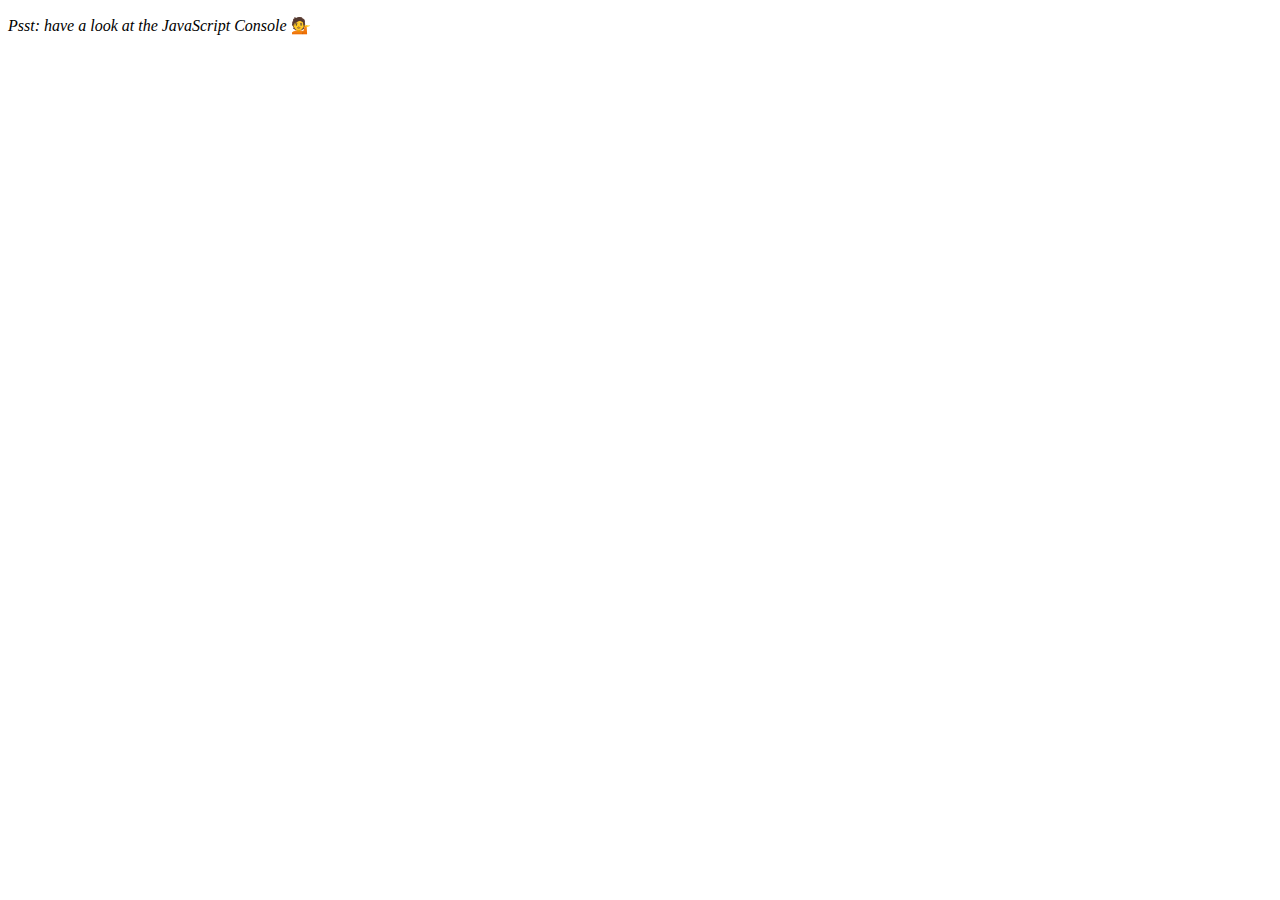
<file: Array Cardio Day 1/index.html>
<!DOCTYPE html>
<html lang="en">
<head>
  <meta charset="UTF-8">
  <title>Array Cardio 💪</title>
</head>
<body>
  <p><em>Psst: have a look at the JavaScript Console</em> 💁</p>
  <script>
    // Get your shorts on - this is an array workout!
    // ## Array Cardio Day 1

    // Some data we can work with

    const inventors = [
      { first: 'Albert', last: 'Einstein', year: 1879, passed: 1955 },
      { first: 'Isaac', last: 'Newton', year: 1643, passed: 1727 },
      { first: 'Galileo', last: 'Galilei', year: 1564, passed: 1642 },
      { first: 'Marie', last: 'Curie', year: 1867, passed: 1934 },
      { first: 'Johannes', last: 'Kepler', year: 1571, passed: 1630 },
      { first: 'Nicolaus', last: 'Copernicus', year: 1473, passed: 1543 },
      { first: 'Max', last: 'Planck', year: 1858, passed: 1947 },
      { first: 'Katherine', last: 'Blodgett', year: 1898, passed: 1979 },
      { first: 'Ada', last: 'Lovelace', year: 1815, passed: 1852 },
      { first: 'Sarah E.', last: 'Goode', year: 1855, passed: 1905 },
      { first: 'Lise', last: 'Meitner', year: 1878, passed: 1968 },
      { first: 'Hanna', last: 'Hammarström', year: 1829, passed: 1909 }
    ];

    const people = ['Beck, Glenn', 'Becker, Carl', 'Beckett, Samuel', 
    'Beddoes, Mick', 'Beecher, Henry', 'Beethoven, Ludwig', 'Begin, Menachem',
     'Belloc, Hilaire', 'Bellow, Saul', 'Benchley, Robert', 'Benenson, Peter', 
     'Ben-Gurion, David', 'Benjamin, Walter', 'Benn, Tony', 'Bennington, Chester', 
     'Benson, Leana', 'Bent, Silas', 'Bentsen, Lloyd', 'Berger, Ric', 'Bergman, Ingmar', 
     'Berio, Luciano', 'Berle, Milton', 'Berlin, Irving', 'Berne, Eric', 'Bernhard, Sandra', 
     'Berra, Yogi', 'Berry, Halle', 'Berry, Wendell', 'Bethea, Erin', 'Bevan, Aneurin', 
     'Bevel, Ken', 'Biden, Joseph', 'Bierce, Ambrose', 'Biko, Steve', 'Billings, Josh', 
     'Biondo, Frank', 'Birrell, Augustine', 'Black, Elk', 'Blair, Robert', 'Blair, Tony', 
     'Blake, William'];

    // Array.prototype.filter()
    // 1. Filter the list of inventors for those who were born in the 1500's
    const fifteen = inventors.filter(inventor => (inventor.year >= 1500 && inventor.year 
    < 1600))
    console.table(fifteen);

    
    // Array.prototype.map()
    // 2. Give us an array of the inventors first and last names
    const fullNames = inventors.map(inventor => inventor.first + ' ' + inventor.last)
    console.table(fullNames)
    
    
    // Array.prototype.sort()
    // 3. Sort the inventors by birthdate, oldest to youngest
    //const ordered = inventors.sort(function(a, b) {
    //    if(a.year > b.year){
    //        return 1;
    //    } else {
    //        return -1;
    //    }
    //})
     const ordered = inventors.sort((a,b) => a.year > b.year ? 1 : -1);

  console.table(ordered);


    // Array.prototype.reduce()
    // 4. How many years did all the inventors live all together?
    const totalYears = inventors.reduce((total, inventor) => {
        return total + (inventor.passed - inventor.year)
    }, 0);

    console.log(totalYears);

   
    // 5. Sort the inventors by years lived
    const oldest = inventors.sort(function(a,b) {
        const lastGuy = a.passed - a.year;
        const nextGuy = b.passed - b.year;
        return lastGuy > nextGuy ? -1 : 1;
    });
    console.table(oldest);
    
    
    // 6. create a list of Boulevards in Paris that contain 'de' anywhere in the name
    // https://en.wikipedia.org/wiki/Category:Boulevards_in_Paris
    //const category = document.querySelector('.mw-category');
    //const links = Array.from(category.querySelectorAll('a'));
    //const de = links
    //            .map(link => link.textContent)
    //            .filter(streetName => streetName.includes('de'));


    
    // 7. sort Exercise
    // Sort the people alphabetically by last name
    const alpha = people.sort((lastOne, nextOne) => {
        const [aLast, aFirst] = lastOne.split(', ');
        const [bLast, bFirst] = lastOne.split(', ');
        return aLast > bLast ? -1 : 1;
    });
    console.table(alpha)
    

    // 8. Reduce Exercise
    // Sum up the instances of each of these
    const data = ['car', 'car', 'truck', 'truck', 'bike', 'walk', 
    'car', 'van', 'bike', 'walk', 'car', 'van', 'car', 'truck' ];

    const transportation = data.reduce(function(obj, item) {
      if (!obj[item]) {
        obj[item] = 0;
      }
      obj[item]++;
      return obj;
    }, {});

    console.log(transportation);

  </script>
</body>
</html>
</file>
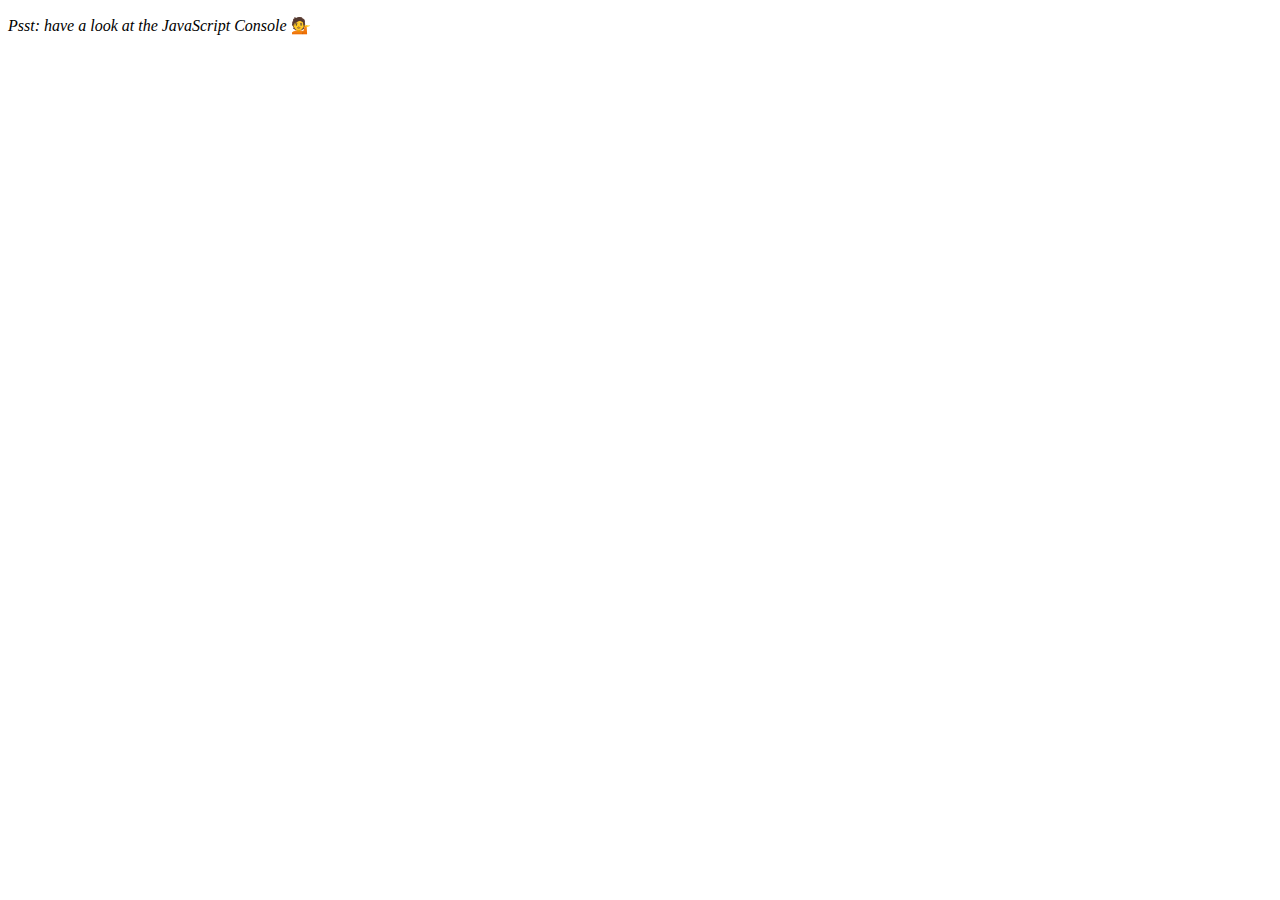
<file: array-cardio day 2/index.html>
<!DOCTYPE html>
<html lang="en">
<head>
  <meta charset="UTF-8">
  <title>Array Cardio 💪💪</title>
</head>
<body>
  <p><em>Psst: have a look at the JavaScript Console</em> 💁</p>
  <script>
    // ## Array Cardio Day 2

    const people = [
      { name: 'Wes', year: 1988 },
      { name: 'Kait', year: 1986 },
      { name: 'Irv', year: 1970 },
      { name: 'Lux', year: 2015 }
    ];

    const comments = [
      { text: 'Love this!', id: 523423 },
      { text: 'Super good', id: 823423 },
      { text: 'You are the best', id: 2039842 },
      { text: 'Ramen is my fav food ever', id: 123523 },
      { text: 'Nice Nice Nice!', id: 542328 }
    ];

    // Some and Every Checks
    // Array.prototype.some() // is at least one person 19 or older?
    
    // const isAdult = people.some(function(person){
    //     const currentYear = (new Date()).getFullYear();
    //     if(currentYear - person.year >= 19){
    //         return true;
    //     }
    // });

    // const isAdult = people.some(person => {
    //     const currentYear = (new Date()).getFullYear();
    //     return currentYear - person.year >= 19;
    // });

    const isAdult = people.some(person => ((new Date()).
    getFullYear()) - person.year >= 19);

    console.log({isAdult});
    
    // Array.prototype.every() // is everyone 19 or older?

    const allAdults = people.every(person => ((new Date()).
    getFullYear()) - person.year >= 19);

    console.log({allAdults})
    
    // Array.prototype.find()
    // Find is like filter, but instead returns just the one you are looking for
    // find the comment with the ID of 823423


    // const comment = comments.find(function(comment) {
    //     if(comment.id === 823423) {
    //         return true;
    //     }
    // })

    const comment = comments.find( comment => (comment.id === 823423));
    console.log(comment)


    // Array.prototype.findIndex()
    // Find the comment with this ID
    // delete the comment with the ID of 823423

    const index = comments.findIndex(comment => comment.id === 823423)
    console.log(index);

    // comments.splice(index, 1);

    const newComments = [
        ...comments.slice(0, index),
        ...comments.slice(index +1)
    ];

  </script>
</body>
</html>
</file>
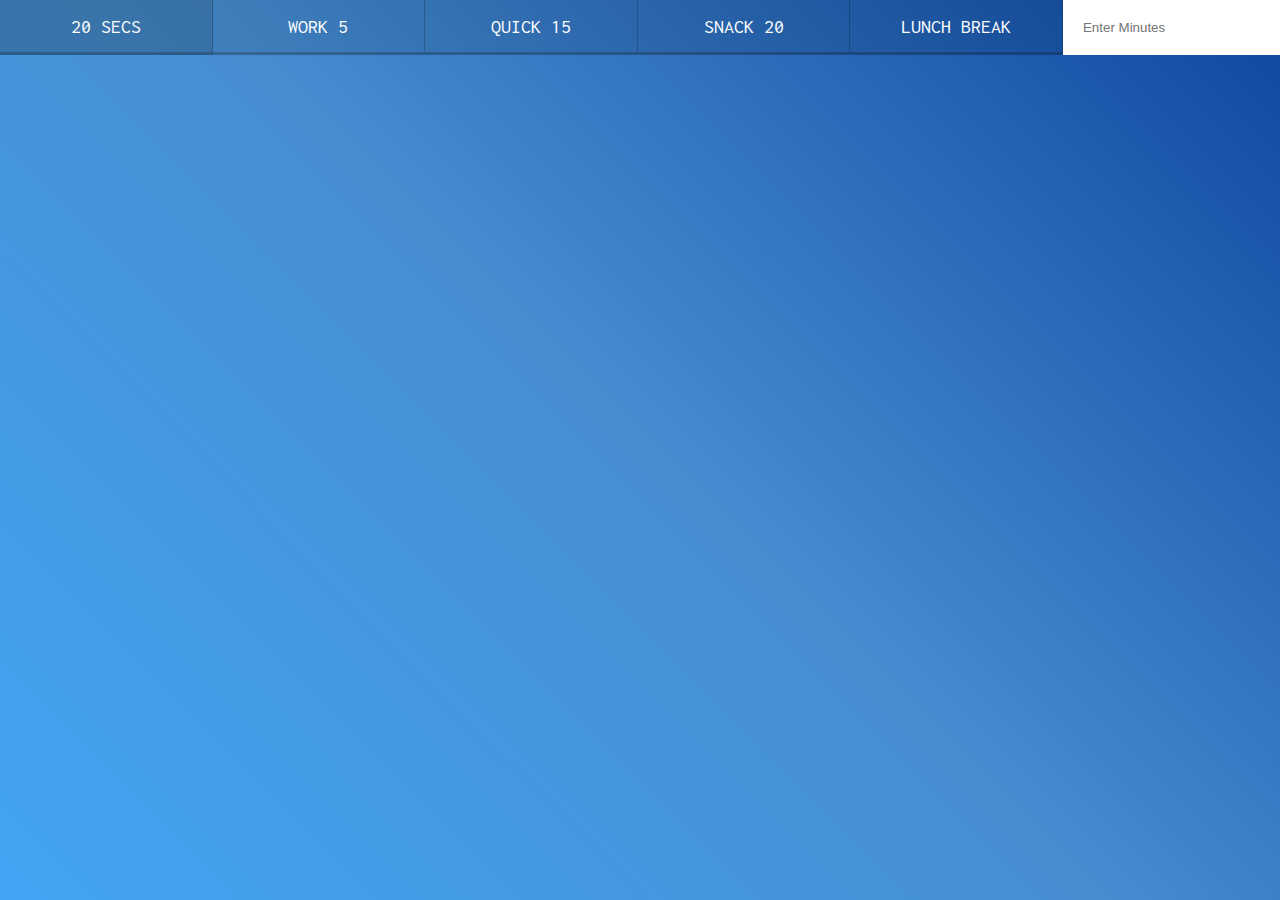
<file: Countdown-Clock/index.html>
<!DOCTYPE html>
<html lang="en">
<head>
  <meta charset="UTF-8">
  <title>Countdown Timer</title>
  <link href='https://fonts.googleapis.com/css?family=Inconsolata' rel='stylesheet' type='text/css'>
  <link rel="stylesheet" href="style.css">
</head>
<body>
  <div class="timer">
    <div class="timer__controls">
      <button data-time="20" class="timer__button">20 Secs</button>
      <button data-time="300" class="timer__button">Work 5</button>
      <button data-time="900" class="timer__button">Quick 15</button>
      <button data-time="1200" class="timer__button">Snack 20</button>
      <button data-time="3600" class="timer__button">Lunch Break</button>
      <form name="customForm" id="custom">
        <input type="text" name="minutes" placeholder="Enter Minutes">
      </form>
    </div>
    <div class="display">
      <h1 class="display__time-left"></h1>
      <p class="display__end-time"></p>
    </div>
  </div>

  <script src="scripts.js"></script>
</body>
</html>
</file>
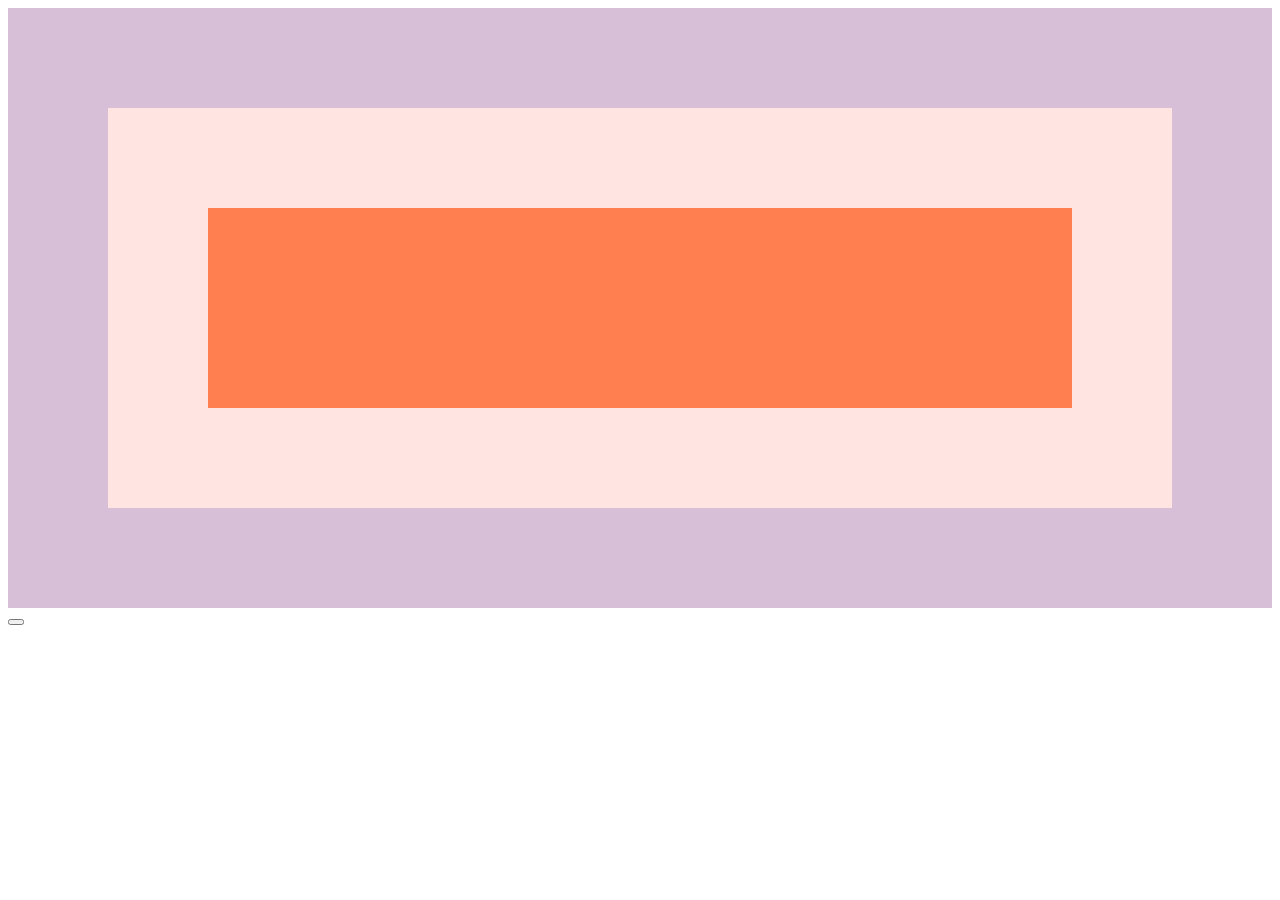
<file: Event Capture, Propagation, Bubbling and Once/index.html>
<!DOCTYPE html>
<html lang="en">
<head>
  <meta charset="UTF-8">
  <title>Understanding JavaScript's Capture</title>
</head>
<body class="bod">

  <div class="one">
    <div class="two">
      <div class="three">
      </div>
    </div>
  </div>

<style>
  html {
    box-sizing: border-box;
  }
  
  *, *:before, *:after { 
    box-sizing: inherit; 
  }

  div {
    width: 100%;
    padding: 100px;
  }

  .one {
    background: thistle;
  }

  .two {
    background: mistyrose;
  }

  .three {
    background: coral;
  }
</style>

<button></button>
<script>
  const divs = document.querySelectorAll('div');
  const button = document.querySelector('button');

  function logText(e) {
    console.log(this.classList.value);
    // e.stopPropagation(); // stop bubbling!
    // console.log(this);
  }

  divs.forEach(div => div.addEventListener('click', logText, {
    capture: false,
    once: true
  }));

  button.addEventListener('click', () => {
    console.log('Click!!!');
  }, {
    once: true
  });

</script>
</body>
</html>
</file>
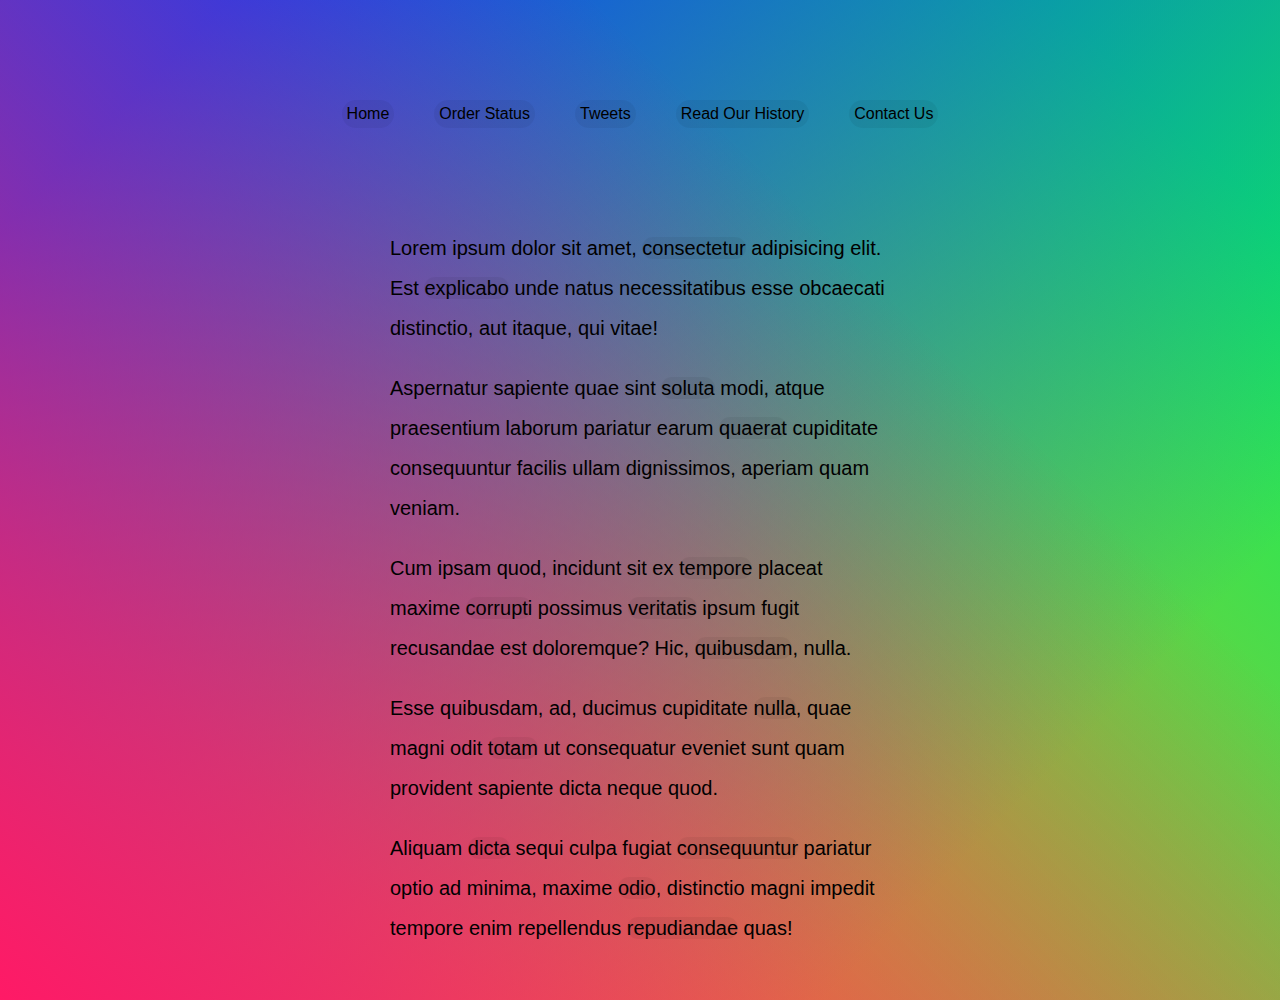
<file: Follow Along Link Highlighter/index.html>
<!DOCTYPE html>
<html lang="en">
<head>
  <meta charset="UTF-8">
  <title>👀👀👀Follow Along Nav</title>
  <link rel="stylesheet" href="style.css">
</head>
<body>

    <nav>
      <ul class="menu">
        <li><a href="">Home</a></li>
        <li><a href="">Order Status</a></li>
        <li><a href="">Tweets</a></li>
        <li><a href="">Read Our History</a></li>
        <li><a href="">Contact Us</a></li>
      </ul>
    </nav>

    <div class="wrapper">
      <p>Lorem ipsum dolor sit amet, <a href="">consectetur</a> adipisicing elit. Est <a href="">explicabo</a> unde natus necessitatibus esse obcaecati distinctio, aut itaque, qui vitae!</p>
      <p>Aspernatur sapiente quae sint <a href="">soluta</a> modi, atque praesentium laborum pariatur earum <a href="">quaerat</a> cupiditate consequuntur facilis ullam dignissimos, aperiam quam veniam.</p>
      <p>Cum ipsam quod, incidunt sit ex <a href="">tempore</a> placeat maxime <a href="">corrupti</a> possimus <a href="">veritatis</a> ipsum fugit recusandae est doloremque? Hic, <a href="">quibusdam</a>, nulla.</p>
      <p>Esse quibusdam, ad, ducimus cupiditate <a href="">nulla</a>, quae magni odit <a href="">totam</a> ut consequatur eveniet sunt quam provident sapiente dicta neque quod.</p>
      <p>Aliquam <a href="">dicta</a> sequi culpa fugiat <a href="">consequuntur</a> pariatur optio ad minima, maxime <a href="">odio</a>, distinctio magni impedit tempore enim repellendus <a href="">repudiandae</a> quas!</p>
    </div>

<script>
  const triggers = document.querySelectorAll('a');
  const highlight = document.createElement('span');
  highlight.classList.add('highlight');
  document.body.appendChild(highlight);

  function highlightLink() {
    const linkCoords = this.getBoundingClientRect();
    console.log(linkCoords);
    const coords = {
      width: linkCoords.width,
      height: linkCoords.height,
      top: linkCoords.top + window.scrollY,
      left: linkCoords.left + window.scrollX
    };

    highlight.style.width = `${coords.width}px`;
    highlight.style.height = `${coords.height}px`;
    highlight.style.transform = `translate(${coords.left}px, ${coords.top}px)`;

  }

  triggers.forEach(a => a.addEventListener('mouseenter', highlightLink));

</script>
</body>
</html>
</file>
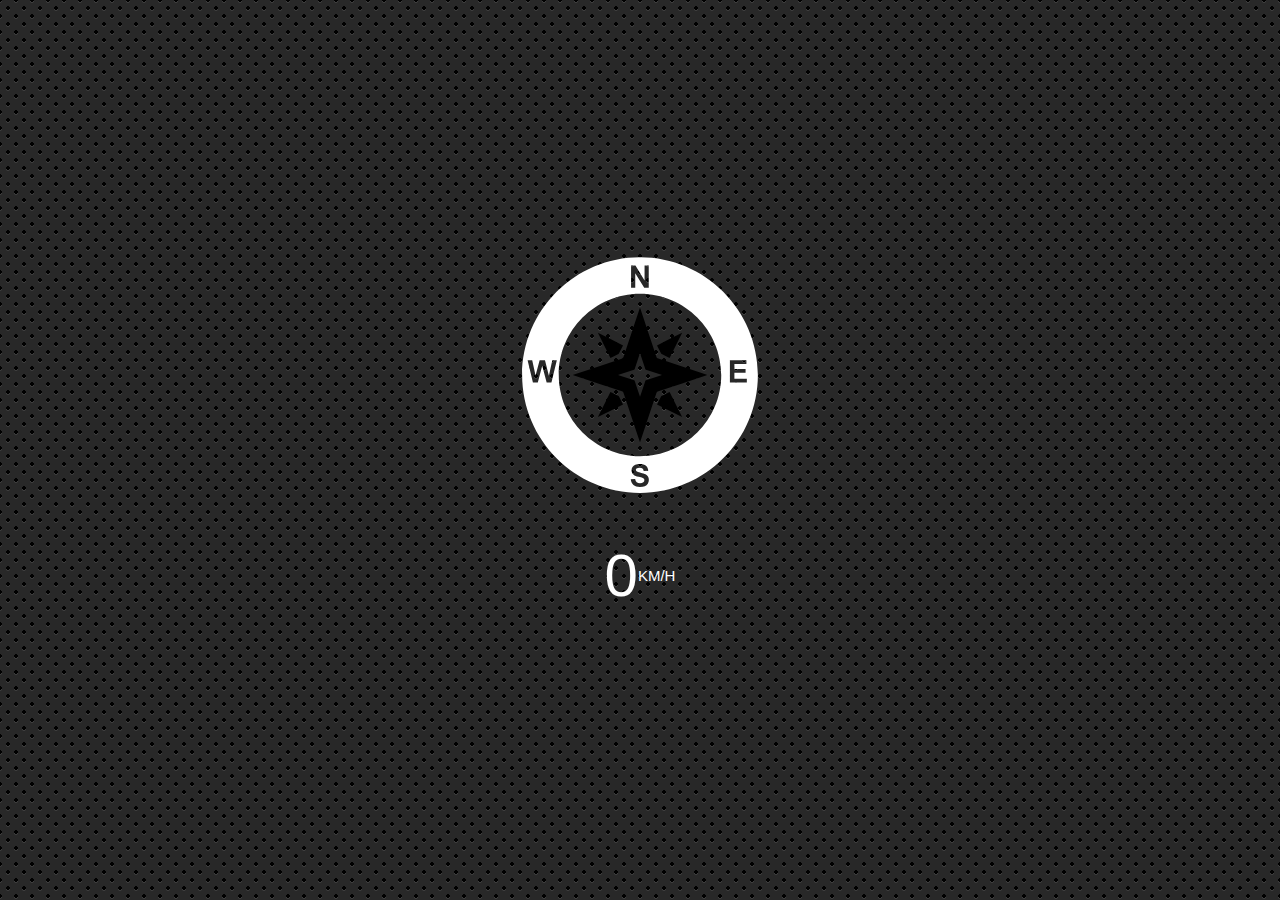
<file: Geolocation based Speedometer and Compass/index.html>
<!DOCTYPE html>
<html lang="en">
<head>
  <meta charset="UTF-8">
  <title>Document</title>
  <meta name="viewport" content="width=device-width">
</head>
<body>
  <svg class="arrow" xmlns="http://www.w3.org/2000/svg" xmlns:xlink="http://www.w3.org/1999/xlink" version="1.1" x="0px" y="0px" viewBox="0 0 64 64" enable-background="new 0 0 64 64" xml:space="preserve"><g><path fill="#ffffff" d="M32,1.824C15.361,1.824,1.825,15.361,1.825,32c0,16.639,13.537,30.176,30.175,30.176   S62.175,48.639,62.175,32C62.175,15.361,48.639,1.824,32,1.824z M29.715,3.988h1.12l2.333,3.807V3.988h1.069v5.701h-1.155   l-2.298-3.718v3.718h-1.069V3.988z M9.323,33.917H8.102l-1.136-4.262l-1.132,4.262H4.587l-1.361-5.701h1.178l0.859,3.916   l1.042-3.916h1.369l0.999,3.982l0.875-3.982h1.159L9.323,33.917z M33.995,59.828c-0.181,0.285-0.438,0.497-0.77,0.636   c-0.332,0.139-0.745,0.208-1.241,0.208c-0.721,0-1.274-0.167-1.661-0.5c-0.386-0.333-0.617-0.819-0.692-1.456l1.12-0.109   c0.067,0.376,0.204,0.652,0.41,0.828c0.206,0.176,0.484,0.264,0.834,0.264c0.371,0,0.65-0.078,0.838-0.235   c0.188-0.157,0.282-0.34,0.282-0.55c0-0.135-0.04-0.25-0.119-0.344c-0.079-0.095-0.217-0.177-0.414-0.247   c-0.135-0.047-0.442-0.13-0.922-0.249c-0.617-0.153-1.05-0.341-1.299-0.564c-0.35-0.314-0.525-0.696-0.525-1.147   c0-0.29,0.082-0.562,0.247-0.815c0.165-0.253,0.402-0.445,0.712-0.577c0.31-0.132,0.684-0.198,1.122-0.198   c0.716,0,1.254,0.157,1.616,0.471c0.362,0.314,0.552,0.733,0.57,1.256l-1.151,0.051c-0.049-0.293-0.155-0.504-0.317-0.632   c-0.162-0.128-0.405-0.193-0.729-0.193c-0.334,0-0.596,0.069-0.786,0.206c-0.122,0.088-0.183,0.206-0.183,0.354   c0,0.135,0.057,0.25,0.171,0.346c0.145,0.122,0.498,0.249,1.058,0.381c0.56,0.132,0.974,0.269,1.243,0.41   c0.268,0.141,0.478,0.334,0.63,0.58c0.152,0.245,0.227,0.548,0.227,0.908C34.267,59.237,34.176,59.543,33.995,59.828z M32,52.795   c-11.466,0-20.795-9.329-20.795-20.795c0-11.466,9.329-20.795,20.795-20.795S52.795,20.534,52.795,32   C52.795,43.466,43.466,52.795,32,52.795z M55.014,33.917v-5.701h4.227v0.965h-3.076v1.264h2.862v0.96h-2.862v1.552h3.185v0.961   H55.014z"/><g><path fill="#000000" d="M48.904,31.863c-4.074-1.358-8.148-2.717-12.226-4.066c-0.265-0.087-0.399-0.223-0.486-0.486    c-1.349-4.077-2.708-8.151-4.066-12.226c-0.029-0.087-0.074-0.169-0.132-0.3c-0.054,0.152-0.09,0.245-0.122,0.34    c-1.352,4.053-2.707,8.104-4.048,12.161c-0.096,0.292-0.246,0.428-0.532,0.522c-4.056,1.342-8.108,2.696-12.16,4.049    c-0.097,0.032-0.189,0.074-0.344,0.137c0.172,0.06,0.267,0.093,0.362,0.125c4.074,1.358,8.148,2.717,12.224,4.072    c0.204,0.068,0.337,0.158,0.412,0.386c1.243,3.757,2.498,7.511,3.75,11.265c0.144,0.432,0.291,0.862,0.463,1.373    c0.068-0.185,0.108-0.285,0.142-0.386c1.349-4.042,2.701-8.083,4.04-12.128c0.094-0.284,0.231-0.438,0.523-0.534    c4.056-1.341,8.108-2.696,12.161-4.048c0.099-0.033,0.195-0.076,0.347-0.137C49.067,31.925,48.987,31.891,48.904,31.863z     M37.475,32.038c-1.316,0.439-2.631,0.879-3.947,1.314c-0.095,0.031-0.139,0.081-0.17,0.173c-0.434,1.313-0.873,2.625-1.311,3.937    c-0.012,0.033-0.024,0.066-0.046,0.126c-0.056-0.166-0.104-0.306-0.15-0.446c-0.407-1.219-0.814-2.437-1.218-3.657    c-0.025-0.074-0.068-0.104-0.134-0.125c-1.323-0.44-2.646-0.881-3.968-1.322c-0.031-0.01-0.062-0.022-0.118-0.041    c0.05-0.02,0.081-0.034,0.112-0.045c1.315-0.439,2.631-0.879,3.947-1.314c0.093-0.03,0.142-0.075,0.173-0.17    c0.435-1.316,0.875-2.632,1.314-3.947c0.01-0.031,0.022-0.062,0.039-0.11c0.019,0.042,0.033,0.069,0.043,0.097    c0.441,1.323,0.882,2.645,1.321,3.969c0.028,0.085,0.072,0.129,0.158,0.158c1.324,0.438,2.646,0.879,3.969,1.32    c0.027,0.009,0.053,0.02,0.1,0.038C37.538,32.013,37.507,32.027,37.475,32.038z"/><path fill="#000000" d="M24.436,27.633c-1.069-2.137-2.119-4.237-3.216-6.43c2.189,1.094,4.292,2.145,6.433,3.216    c-0.359,0.713-0.706,1.404-1.057,2.091c-0.023,0.045-0.078,0.082-0.127,0.106C25.807,26.949,25.143,27.28,24.436,27.633z"/><path fill="#000000" d="M39.573,27.632c-0.696-0.348-1.351-0.673-2.002-1.005c-0.076-0.038-0.155-0.104-0.193-0.177    c-0.338-0.661-0.666-1.326-1.019-2.033c2.121-1.061,4.228-2.115,6.43-3.217C41.69,23.399,40.635,25.509,39.573,27.632z"/><path fill="#000000" d="M24.436,36.339c0.712,0.357,1.394,0.698,2.074,1.043c0.046,0.024,0.088,0.073,0.113,0.121    c0.339,0.671,0.674,1.345,1.028,2.051c-2.126,1.063-4.232,2.117-6.43,3.216C22.317,40.577,23.37,38.472,24.436,36.339z"/><path fill="#000000" d="M36.358,39.555c0.354-0.707,0.688-1.38,1.028-2.05c0.028-0.056,0.084-0.111,0.14-0.139    c0.67-0.339,1.343-0.674,2.047-1.026c1.066,2.131,2.118,4.235,3.215,6.43C40.601,41.676,38.503,40.628,36.358,39.555z"/></g></g></svg>


  <h1 class="speed">
    <span class="speed-value">0</span>
    <span class="units">KM/H</span>
  </h1>

  <style>
    html {
      font-size: 100px;
    }
    
    body {
      margin: 0;
      font-family: sans-serif;
      min-height: 100vh;
      display: flex;
      justify-content: center;
      align-items: center;
      flex-direction: column;
      background:
        radial-gradient(black 15%, transparent 16%) 0 0,
        radial-gradient(black 15%, transparent 16%) 8px 8px,
        radial-gradient(rgba(255,255,255,.1) 15%, transparent 20%) 0 1px,
        radial-gradient(rgba(255,255,255,.1) 15%, transparent 20%) 8px 9px;
      background-color: #282828;
      background-size: 16px 16px;
      background-attachment: fixed;
    }

    .arrow {
      width: 250px;
      overflow: hidden;
      transition: all 0.2s;
      transform: rotate(0deg);
      display: inline-block;
    }

    h1 {
      color: white;
      font-weight: 100;
      font-size: 60px;
      display: flex;
      align-items: center;
    }

    .units {
      font-size: 15px;
    }
    /*Compass: https://thenounproject.com/search/?q=compass&i=592352*/
  </style>
  <script>
    const arrow = document.querySelector('.arrow');
    const speed = document.querySelector('.speed-value');

    navigator.geolocation.watchPosition((data) => {
      console.log(data);
      speed.textContent = data.coords.speed;
      arrow.style.transform = `rotate(${data.coords.heading}deg)`;
    }, (err) => {
      console.error(err);
    });
  </script>
</body>
</html>
</file>
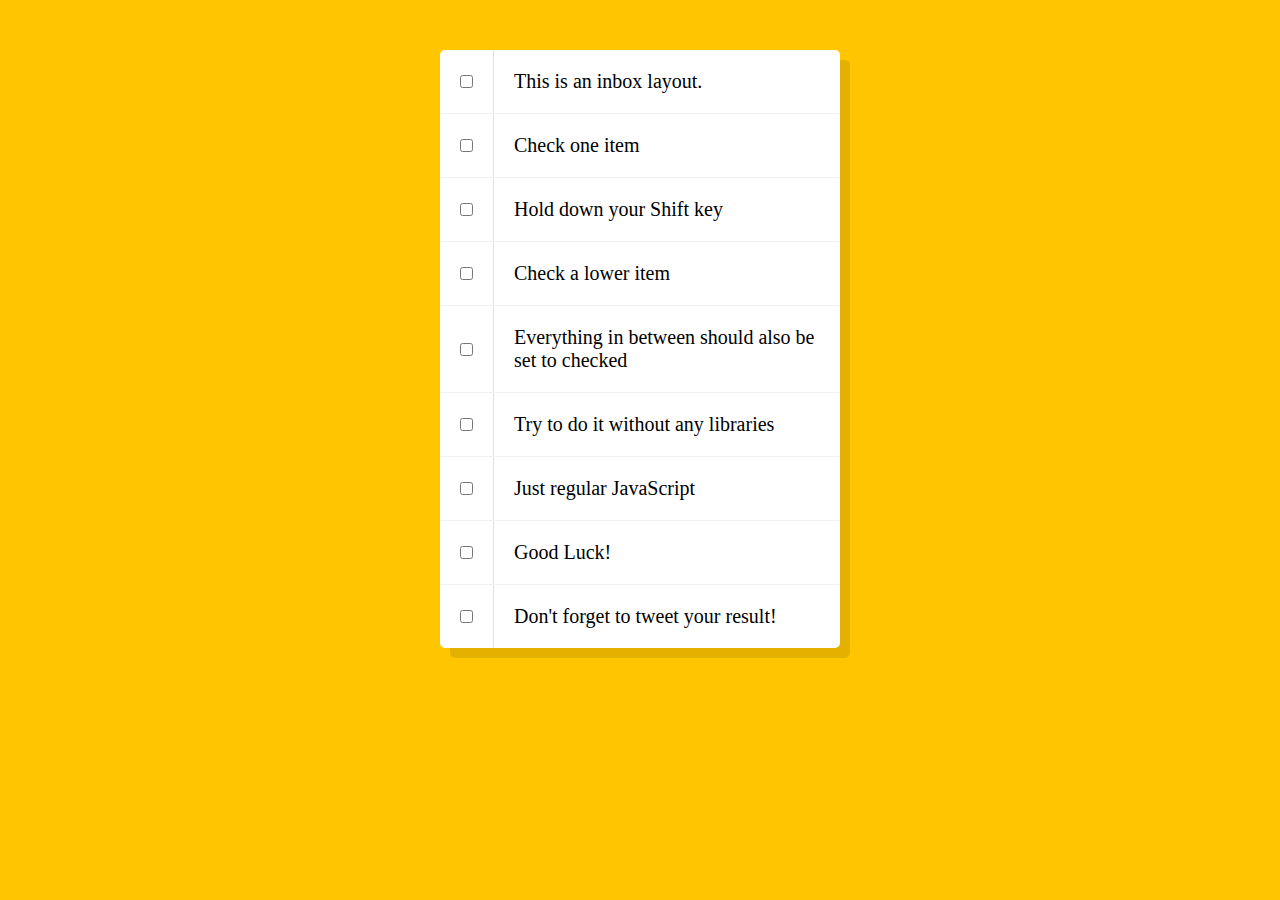
<file: Hold Shift to Check Multiple Checkboxes/index.html>
<!DOCTYPE html>
<html lang="en">
<head>
  <meta charset="UTF-8">
  <title>Hold Shift to Check Multiple Checkboxes</title>
  <link rel="stylesheet" href="main.css">
</head>
<body>
    <!--
   The following is a common layout you would see in an email client.

   When a user clicks a checkbox, holds Shift, and then clicks another checkbox a few rows down, all the checkboxes inbetween those two checkboxes should be checked.

  -->
  <div class="inbox">
    <div class="item">
      <input type="checkbox">
      <p>This is an inbox layout.</p>
    </div>
    <div class="item">
      <input type="checkbox">
      <p>Check one item</p>
    </div>
    <div class="item">
      <input type="checkbox">
      <p>Hold down your Shift key</p>
    </div>
    <div class="item">
      <input type="checkbox">
      <p>Check a lower item</p>
    </div>
    <div class="item">
      <input type="checkbox">
      <p>Everything in between should also be set to checked</p>
    </div>
    <div class="item">
      <input type="checkbox">
      <p>Try to do it without any libraries</p>
    </div>
    <div class="item">
      <input type="checkbox">
      <p>Just regular JavaScript</p>
    </div>
    <div class="item">
      <input type="checkbox">
      <p>Good Luck!</p>
    </div>
    <div class="item">
      <input type="checkbox">
      <p>Don't forget to tweet your result!</p>
    </div>
  </div>

    <script>
        const checkboxes = document.querySelectorAll('.inbox input[type="checkbox"]');

let lastChecked;

function handleCheck(e) {
  // Check if they had the shift key down
  // AND check that they are checking it
  let inBetween = false;
  if (e.shiftKey && this.checked) {
    // go ahead and do what we please
    // loop over every single checkbox
    checkboxes.forEach(checkbox => {
      console.log(checkbox);
      if (checkbox === this || checkbox === lastChecked) {
        inBetween = !inBetween;
        console.log('Starting to check them in between!');
      }

      if (inBetween) {
        checkbox.checked = true;
      }
    });
  }

  lastChecked = this;
}

checkboxes.forEach(checkbox => checkbox.addEventListener('click', handleCheck));
    </script>
</body>
</html>
</file>
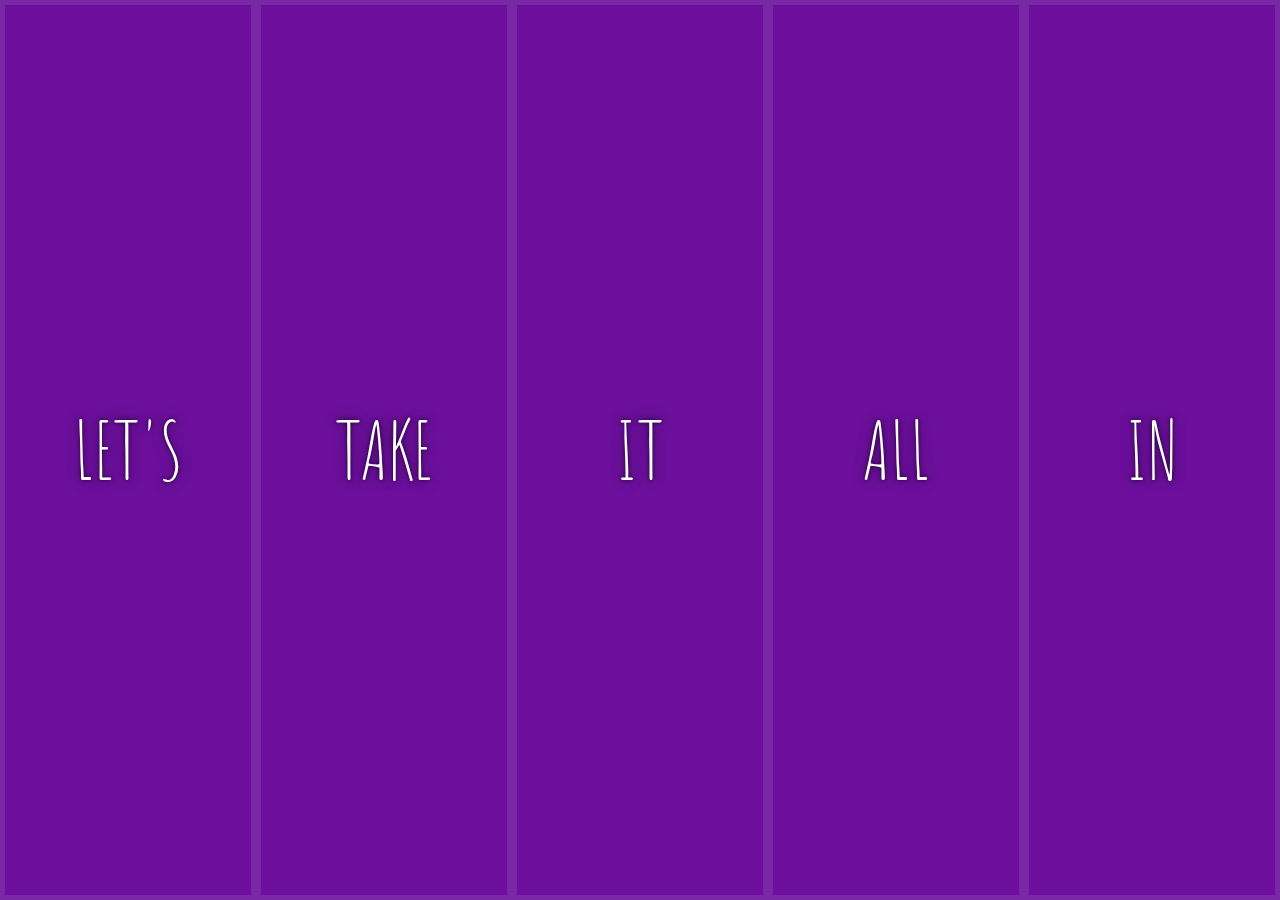
<file: Javascript_image_gallery/index.html>
<!DOCTYPE html>
<html lang="en">
<head>
    <meta charset="UTF-8">
    <meta name="viewport" content="width=device-width, initial-scale=1.0">
    <meta http-equiv="X-UA-Compatible" content="ie=edge">
    <title>Flex Panels</title>
    <link rel="stylesheet" href="style.css">
    <link href='https://fonts.googleapis.com/css?family=Amatic+SC' rel='stylesheet' type='text/css'>
</head>
<body>
    <div class="panels">
        <div class="panel panel1">
          <p>Hey</p>
          <p>Let's</p>
          <p>Dance</p>
        </div>
        <div class="panel panel2">
          <p>Give</p>
          <p>Take</p>
          <p>Receive</p>
        </div>
        <div class="panel panel3">
          <p>Experience</p>
          <p>It</p>
          <p>Today</p>
        </div>
        <div class="panel panel4">
          <p>Give</p>
          <p>All</p>
          <p>You can</p>
        </div>
        <div class="panel panel5">
          <p>Life</p>
          <p>In</p>
          <p>Motion</p>
        </div>
      </div>

      <script src="script.js" charset="utf-8"></script>
</body>
</html>
</file>
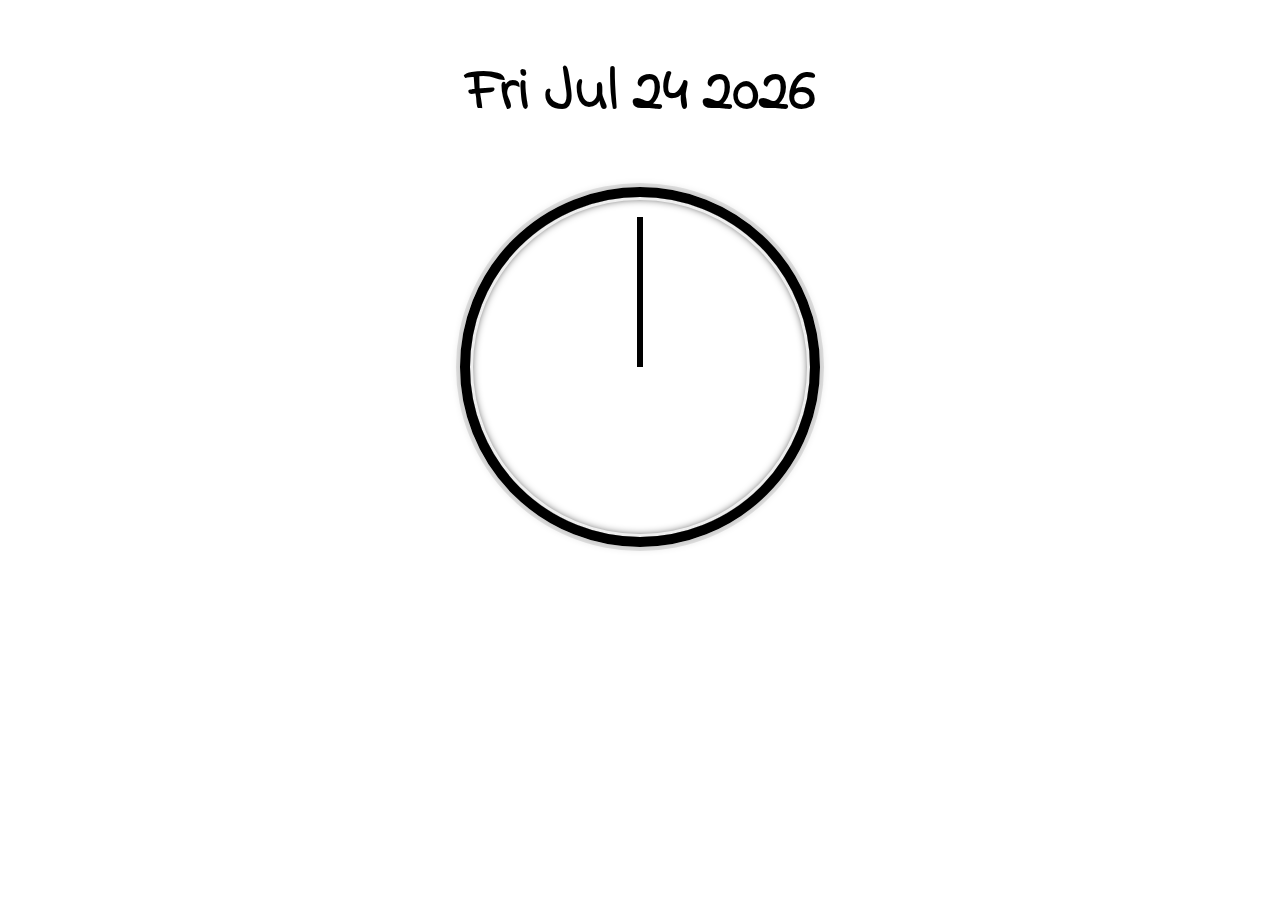
<file: JS-and-CSS-clock/index.html>
<html lang="en">
<head>
    <meta charset="UTF-8">
    <meta name="viewport" content="width=device-width, initial-scale=1.0">
    <meta http-equiv="X-UA-Compatible" content="ie=edge">
    <link rel="stylesheet" href="style.css">
    <link href="https://fonts.googleapis.com/css2?family=Indie+Flower&display=swap" rel="stylesheet">
    <title>JS + CSS Clock</title>
</head>
<body>
    <h1 id="date"></h1>
    <div class="clock">
        <div class="clock-face">
            <div class="hand hour-hand"></div>
            <div class="hand min-hand"></div>
            <div class="hand second-hand"></div>
        </div>
    </div>
    <script src="script.js"></script>
</body>
</html>
</file>
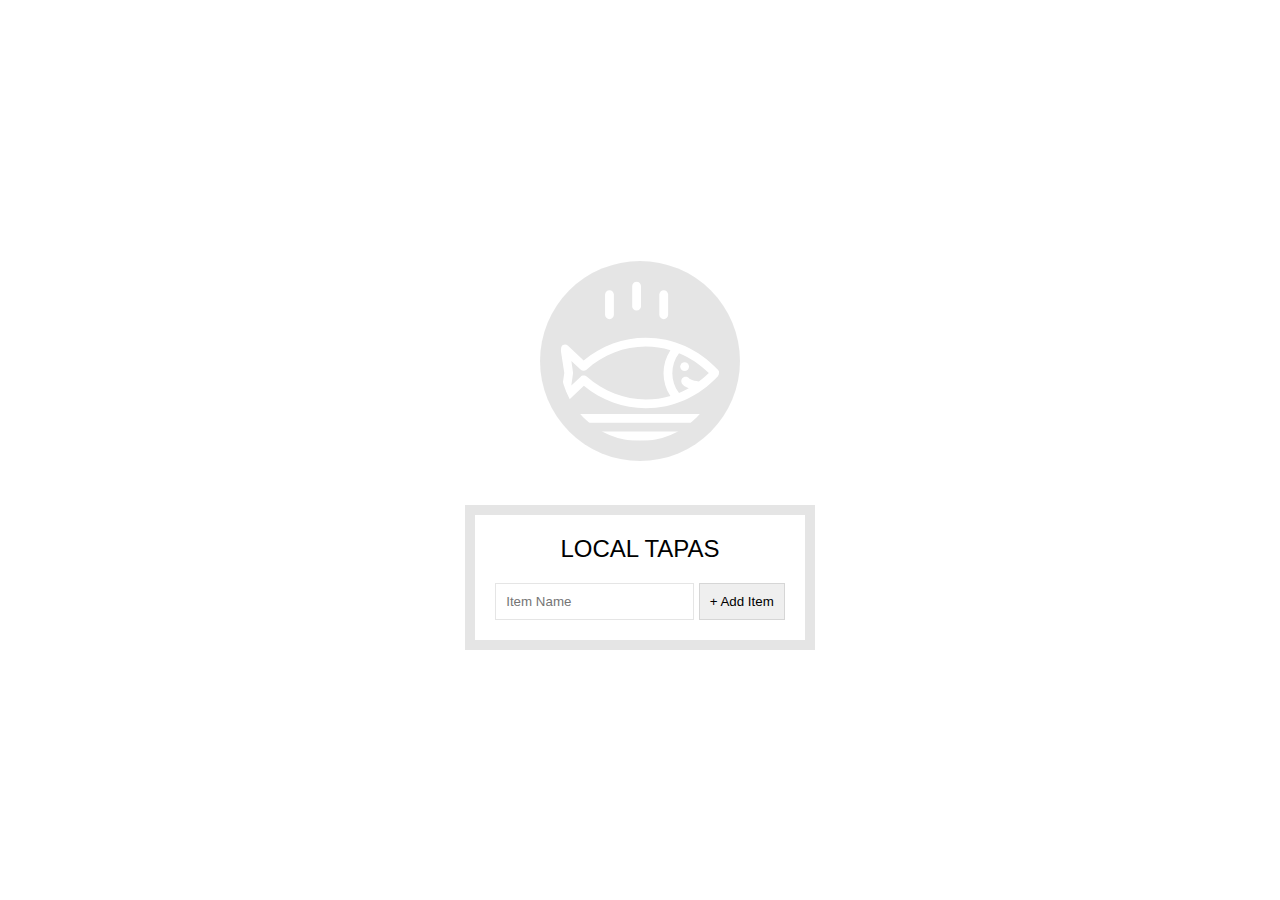
<file: LocalStorage and Event Delagation/index.html>
<!DOCTYPE html>
<html lang="en">
<head>
  <meta charset="UTF-8">
  <title>LocalStorage</title>
  <link rel="stylesheet" href="style.css">
</head>
<body>
  <!--
      Fish SVG Cred:
      https://thenounproject.com/search/?q=fish&i=589236
   -->

   <svg xmlns="http://www.w3.org/2000/svg" xmlns:xlink="http://www.w3.org/1999/xlink" version="1.1" x="0px" y="0px" viewBox="0 0 512 512" enable-background="new 0 0 512 512" xml:space="preserve"><g><path d="M495.9,425.3H16.1c-5.2,0-10.1,2.9-12.5,7.6c-2.4,4.7-2.1,10.3,0.9,14.6l39,56.4c2.6,3.8,7,6.1,11.6,6.1h401.7   c4.6,0,9-2.3,11.6-6.1l39-56.4c3-4.3,3.3-9.9,0.9-14.6C506,428.2,501.1,425.3,495.9,425.3z M449.4,481.8H62.6L43,453.6H469   L449.4,481.8z"/><path d="M158.3,122c7.8,0,14.1-6.3,14.1-14.1V43.4c0-7.8-6.3-14.1-14.1-14.1c-7.8,0-14.1,6.3-14.1,14.1v64.5   C144.2,115.7,150.5,122,158.3,122z"/><path d="M245.1,94.7c7.8,0,14.1-6.3,14.1-14.1V16.1c0-7.8-6.3-14.1-14.1-14.1C237.3,2,231,8.3,231,16.1v64.5   C231,88.4,237.3,94.7,245.1,94.7z"/><path d="M331.9,122c7.8,0,14.1-6.3,14.1-14.1V43.4c0-7.8-6.3-14.1-14.1-14.1s-14.1,6.3-14.1,14.1v64.5   C317.8,115.7,324.1,122,331.9,122z"/><path d="M9.6,385.2c5.3,2.8,11.8,1.9,16.2-2.2l50.6-47.7c56.7,46.5,126.6,71.9,198.3,71.9c0,0,0,0,0,0   c87.5,0,169.7-36.6,231.4-103.2c5-5.4,5-13.8,0-19.2c-61.8-66.5-144-103.2-231.4-103.2c-72,0-142.2,25.6-199,72.5l-50-47.1   c-4.4-4.1-10.9-5-16.2-2.2c-5.3,2.8-8.3,8.7-7.4,14.6l11.6,75L2.2,370.6C1.3,376.5,4.2,382.4,9.6,385.2z M380.9,230.8   c34.9,14.3,67.2,35.7,95.3,63.6c-10.1,10-20.8,19.2-31.9,27.5c-22.4-3.3-29.6-8.8-30.7-9.7c-4-5.7-11.8-7.7-18.1-4.4   c-6.9,3.6-9.5,12.2-5.9,19.1c1.9,3.5,7.3,10.3,22.4,16c-10.1,5.7-20.5,10.7-31.1,15.1C352.4,320.2,352.4,268.6,380.9,230.8z    M36.3,255.6l29.4,27.7c5.3,5,13.6,5.1,19.1,0.3c53.2-47.6,120.7-73.7,190-73.7c26.9,0,53.2,3.9,78.5,11.3   c-29.3,44.6-29.3,102,0,146.6c-25.3,7.4-51.6,11.3-78.5,11.3c-69,0-136.3-26-189.4-73.2c-2.7-2.4-13.4-6.3-19.1,0.3l-30.1,28.3   l5.7-40C42.2,293,36.3,255.6,36.3,255.6z"/><circle cx="398.8" cy="273.8" r="14.1"/></g></svg>

  <div class="wrapper">
    <h2>LOCAL TAPAS</h2>
    <p></p>
    <ul class="plates">
      <li>Loading Tapas...</li>
    </ul>
    <form class="add-items">
      <input type="text" name="item" placeholder="Item Name" required>
      <input type="submit" value="+ Add Item">
    </form>
  </div>

<script>
  const addItems = document.querySelector('.add-items');
  const itemsList = document.querySelector('.plates');
  const items = JSON.parse(localStorage.getItem('items')) || [];

  function addItem(e) {
    e.preventDefault();
    const text = (this.querySelector('[name=item]')).value;
    const item = {
      text,
      done: false
    };

    items.push(item);
    populateList(items, itemsList);
    localStorage.setItem('items', JSON.stringify(items));
    this.reset();
  }

  function populateList(plates = [], platesList) {
    platesList.innerHTML = plates.map((plate, i) => {
      return `
        <li>
          <input type="checkbox" data-index=${i} id="item${i}" ${plate.done ? 'checked' : ''} />
          <label for="item${i}">${plate.text}</label>
        </li>
      `;
    }).join('');
  }

  function toggleDone(e) {
    if (!e.target.matches('input')) return; // skip this unless it's an input
    const el = e.target;
    const index = el.dataset.index;
    items[index].done = !items[index].done;
    localStorage.setItem('items', JSON.stringify(items));
    populateList(items, itemsList);
  }

  addItems.addEventListener('submit', addItem);
  itemsList.addEventListener('click', toggleDone);

  populateList(items, itemsList);

</script>


</body>
</html>
</file>
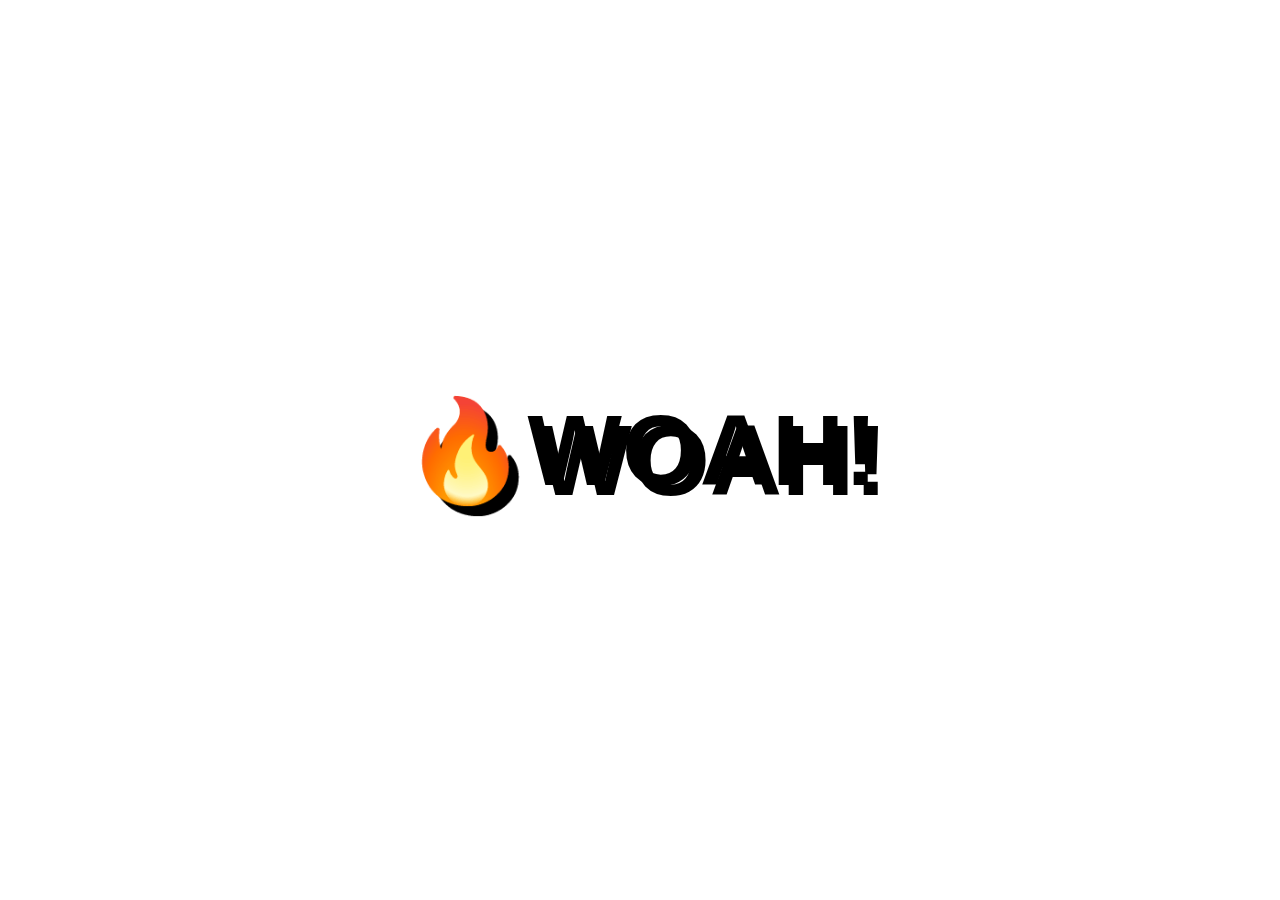
<file: Mouse Move Shadow/index.html>
<!DOCTYPE html>
<html lang="en">
<head>
  <meta charset="UTF-8">
  <title>Mouse Shadow</title>
</head>
<body>

  <div class="hero">
    <h1 contenteditable>🔥WOAH!</h1>
  </div>

  <style>
  html {
    color: black;
    font-family: sans-serif;
  }

  body {
    margin: 0;
  }

  .hero {
    min-height: 100vh;
    display: flex;
    justify-content: center;
    align-items: center;
    color: black;
  }

  h1 {
    text-shadow: 10px 10px 0 rgba(0,0,0,1);
    font-size: 100px;
  }
  </style>

<script>
  const hero = document.querySelector('.hero');
  const text = hero.querySelector('h1');
  const walk = 500; // 500px

  function shadow(e) {
    const { offsetWidth: width, offsetHeight: height } = hero;
    let { offsetX: x, offsetY: y } = e;

    if (this !== e.target) {
      x = x + e.target.offsetLeft;
      y = y + e.target.offsetTop;
    }

    const xWalk = Math.round((x / width * walk) - (walk / 2));
    const yWalk = Math.round((y / height * walk) - (walk / 2));

    text.style.textShadow = `
      ${xWalk}px ${yWalk}px 0 rgba(255,0,255,0.7),
      ${xWalk * -1}px ${yWalk}px 0 rgba(0,255,255,0.7),
      ${yWalk}px ${xWalk * -1}px 0 rgba(0,255,0,0.7),
      ${yWalk * -1}px ${xWalk}px 0 rgba(0,0,255,0.7)
    `;

  }

  hero.addEventListener('mousemove', shadow);
</script>
</body>
</html>
</file>
<file: Countdown-Clock/style.css>
html {
    box-sizing: border-box;
    font-size: 10px;
    background: #8E24AA;
    background: linear-gradient(45deg,  #42a5f5 0%,#478ed1 50%,#0d47a1 100%);
  }
  
  *, *:before, *:after {
    box-sizing: inherit;
  }
  
  body {
    margin: 0;
    text-align: center;
    font-family: 'Inconsolata', monospace;
  }
  
  .display__time-left {
    font-weight: 100;
    font-size: 20rem;
    margin: 0;
    color: white;
    text-shadow: 4px 4px 0 rgba(0,0,0,0.05);
  }
  
  .timer {
    display: flex;
    min-height: 100vh;
    flex-direction: column;
  }
  
  .timer__controls {
    display: flex;
  }
  
  .timer__controls > * {
    flex: 1;
  }
  
  .timer__controls form {
    flex: 1;
    display: flex;
  }
  
  .timer__controls input {
    flex: 1;
    border: 0;
    padding: 2rem;
  }
  
  .timer__button {
    background: none;
    border: 0;
    cursor: pointer;
    color: white;
    font-size: 2rem;
    text-transform: uppercase;
    background: rgba(0,0,0,0.1);
    border-bottom: 3px solid rgba(0,0,0,0.2);
    border-right: 1px solid rgba(0,0,0,0.2);
    padding: 1rem;
    font-family: 'Inconsolata', monospace;
  }
  
  .timer__button:hover,
  .timer__button:focus {
    background: rgba(0,0,0,0.2);
    outline: 0;
  }
  
  .display {
    flex: 1;
    display: flex;
    flex-direction: column;
    align-items: center;
    justify-content: center;
  }
  
  .display__end-time {
    font-size: 4rem;
    color: white;
  }
</file>
<file: Follow Along Link Highlighter/style.css>
html {
    box-sizing: border-box;
  }
  
  *, *:before, *:after {
    box-sizing: inherit;
  }
  
  body {
    min-height: 100vh;
    margin: 0; /* Important! */
    font-family: sans-serif;
    background:
      linear-gradient(45deg, hsla(340, 100%, 55%, 1) 0%, hsla(340, 100%, 55%, 0) 70%),
      linear-gradient(135deg, hsla(225, 95%, 50%, 1) 10%, hsla(225, 95%, 50%, 0) 80%),
      linear-gradient(225deg, hsla(140, 90%, 50%, 1) 10%, hsla(140, 90%, 50%, 0) 80%),
      linear-gradient(315deg, hsla(35, 95%, 55%, 1) 100%, hsla(35, 95%, 55%, 0) 70%);
  }
  
  .wrapper {
    margin: 0 auto;
    max-width: 500px;
    font-size: 20px;
    line-height: 2;
    position: relative;
  }
  
  a {
    text-decoration: none;
    color: black;
    background: rgba(0,0,0,0.05);
    border-radius: 20px;
  }
  
  .highlight {
    transition: all 0.2s;
    border-bottom: 2px solid white;
    position: absolute;
    top: 0;
    background: white;
    left: 0;
    z-index: -1;
    border-radius: 20px;
    display: block;
    box-shadow: 0 0 10px rgba(0,0,0,0.2);
  }
  
  .menu {
    padding: 0;
    display: flex;
    list-style: none;
    justify-content: center;
    margin:100px 0;
  }
  
  .menu a {
    display: inline-block;
    padding: 5px;
    margin: 0 20px;
    color: black;
  }
</file>
<file: Hold Shift to Check Multiple Checkboxes/main.css>
html {
    font-family: sans-serif;
    background: #ffc600;
  }

  .inbox {
    max-width: 400px;
    margin: 50px auto;
    background: white;
    border-radius: 5px;
    box-shadow: 10px 10px 0 rgba(0,0,0,0.1);
  }

  .item {
    display: flex;
    align-items: center;
    border-bottom: 1px solid #F1F1F1;
  }

  .item:last-child {
    border-bottom: 0;
  }

  input:checked + p {
    background: #F9F9F9;
    text-decoration: line-through;
  }

  input[type="checkbox"] {
    margin: 20px;
  }

  p {
    margin: 0;
    padding: 20px;
    transition: background 0.2s;
    flex: 1;
    font-family:'helvetica neue';
    font-size: 20px;
    font-weight: 200;
    border-left: 1px solid #D1E2FF;
  }
</file>
<file: Javascript_image_gallery/style.css>
html {
    box-sizing: border-box;
    background: #ffc600;
    font-family: 'helvetica neue';
    font-size: 20px;
    font-weight: 200;
  }
  
  body {
    margin: 0;
  }
  
  *, *:before, *:after {
    box-sizing: inherit;
  }

  .panels {
    min-height: 100vh;
    overflow: hidden;
    display:flex;
  }

  .panel {
    background: #6B0F9C;
    box-shadow: inset 0 0 0 5px rgba(255,255,255,0.1);
    color: white;
    text-align: center;
    align-items: center;
    /* Safari transitionend event.propertyName === flex */
    /* Chrome + FF transitionend event.propertyName === flex-grow */
    transition:
      font-size 0.7s cubic-bezier(0.61,-0.19, 0.7,-0.11),
      flex 0.7s cubic-bezier(0.61,-0.19, 0.7,-0.11),
      background 0.2s;
    font-size: 20px;
    background-size: cover;
    background-position: center;
    flex:1;
    justify-content: center;
    align-items: center;
    display: flex;
    flex-direction: column;
  }

  .panel1 { background-image:url(https://images.unsplash.com/photo-1562694909-3d53309d5e14?ixlib=rb-1.2.1&ixid=eyJhcHBfaWQiOjEyMDd9&auto=format&fit=crop&w=1234&q=80); }
  .panel2 { background-image:url(https://source.unsplash.com/rFKUFzjPYiQ/1500x1500); }
  .panel3 { background-image:url(https://images.unsplash.com/photo-1465188162913-8fb5709d6d57?ixlib=rb-0.3.5&q=80&fm=jpg&crop=faces&cs=tinysrgb&w=1500&h=1500&fit=crop&s=967e8a713a4e395260793fc8c802901d); }
  .panel4 { background-image:url(https://source.unsplash.com/ITjiVXcwVng/1500x1500); }
  .panel5 { background-image:url(https://images.unsplash.com/photo-1519771541489-cb887837f533?ixlib=rb-1.2.1&ixid=eyJhcHBfaWQiOjEyMDd9&auto=format&fit=crop&w=1050&q=80); }

  /* Flex Children */
  .panel > * {
    margin: 0;
    width: 100%;
    transition: transform 0.5s;
    flex: 1 0 auto;
    display:flex;
    justify-content: center;
    align-items: center;
  }

  /* Makes top and bottom text appear and dissapear */
  .panel > *:first-child { transform: translateY(-100%);}
  .panel.open-active > *:first-child {transform: translateY(0); }
  .panel > *:last-child { transform: translateY(100%);}
  .panel.open-active > *:last-child {transform: translateY(0); }
  
  
  .panel p {
    text-transform: uppercase;
    font-family: 'Amatic SC', cursive;
    text-shadow: 0 0 4px rgba(0, 0, 0, 0.72), 0 0 14px rgba(0, 0, 0, 0.45);
    font-size: 2em;
  }
  
  .panel p:nth-child(2) {
    font-size: 4em;
  }

  .panel.open {
    font-size: 40px;
    flex:5;
  }
</file>
<file: JS-and-CSS-clock/style.css>
html {
    background: url(https://images.pexels.com/photos/479453/pexels-photo-479453.jpeg?auto=compress&cs=tinysrgb&h=750&w=1260);
    background-size: cover;
    font-family: 'helvetica neue';
    text-align: center;
    font-size: 10px;
}

body {
    margin: 0;
    font-size: 2rem;
    min-height: 100vh;
    align-items: center;
}

#date {
    padding-top: 50px;
    font-size: 6rem;
    margin:auto;
    font-family: 'Indie Flower', cursive;
}
.clock {
    display: block;
    width:30rem;
    height: 30rem;
    border: 10px solid black;
    border-radius: 50%;
    margin: 50px auto;
    position: relative;
    padding: 2rem;
    box-shadow:
    0 0 0 4px rgba(0,0,0,0.1),
    inset 0 0 0 3px #EFEFEF,
    inset 0 0 10px black,
    0 0 10px rgba(0,0,0,0.2);
}

.clock-face {
    position: relative;
    width: 100%;
    height: 100%;
    transform: translateY(-3px); /* account for the height of the clock hands */
}

.hand {
    width: 50%;
    height: 6px;
    background: black;
    position: absolute;
    top: 50%;
    transform-origin: 100%;
    transform: rotate(90deg);
    transition: all 0.05s;
    transition-timing-function: cubic-bezier(0.075, 0.82, 0.165, 1);

}
</file>
<file: LocalStorage and Event Delagation/style.css>
html {
    box-sizing: border-box;
    background: url("https://raw.githubusercontent.com/wesbos/JavaScript30/master/15%20-%20LocalStorage/oh-la-la.jpeg") center no-repeat;
    background-size: cover;
    min-height: 100vh;
    display: flex;
    justify-content: center;
    align-items: center;
    text-align: center;
    font-family: Futura, "Trebuchet MS", Arial, sans-serif;
  }
  
  *,
  *:before,
  *:after {
    box-sizing: inherit;
  }
  
  svg {
    fill: white;
    background: rgba(0, 0, 0, 0.1);
    padding: 20px;
    border-radius: 50%;
    width: 200px;
    margin-bottom: 50px;
  }
  
  .wrapper {
    padding: 20px;
    max-width: 350px;
    background: rgba(255, 255, 255, 0.95);
    box-shadow: 0 0 0 10px rgba(0, 0, 0, 0.1);
  }
  
  h2 {
    text-align: center;
    margin: 0;
    font-weight: 200;
  }
  
  .plates {
    margin: 0;
    padding: 0;
    text-align: left;
    list-style: none;
  }
  
  .plates li {
    border-bottom: 1px solid rgba(0, 0, 0, 0.2);
    padding: 10px 0;
    font-weight: 100;
    display: flex;
  }
  
  .plates label {
    flex: 1;
    cursor: pointer;
  }
  
  .plates input {
    display: none;
  }
  
  .plates input + label:before {
    content: "⬜️";
    margin-right: 10px;
  }
  
  .plates input:checked + label:before {
    content: "🌮";
  }
  
  .add-items {
    margin-top: 20px;
  }
  
  .add-items input {
    padding: 10px;
    outline: 0;
    border: 1px solid rgba(0, 0, 0, 0.1);
  }
</file>
